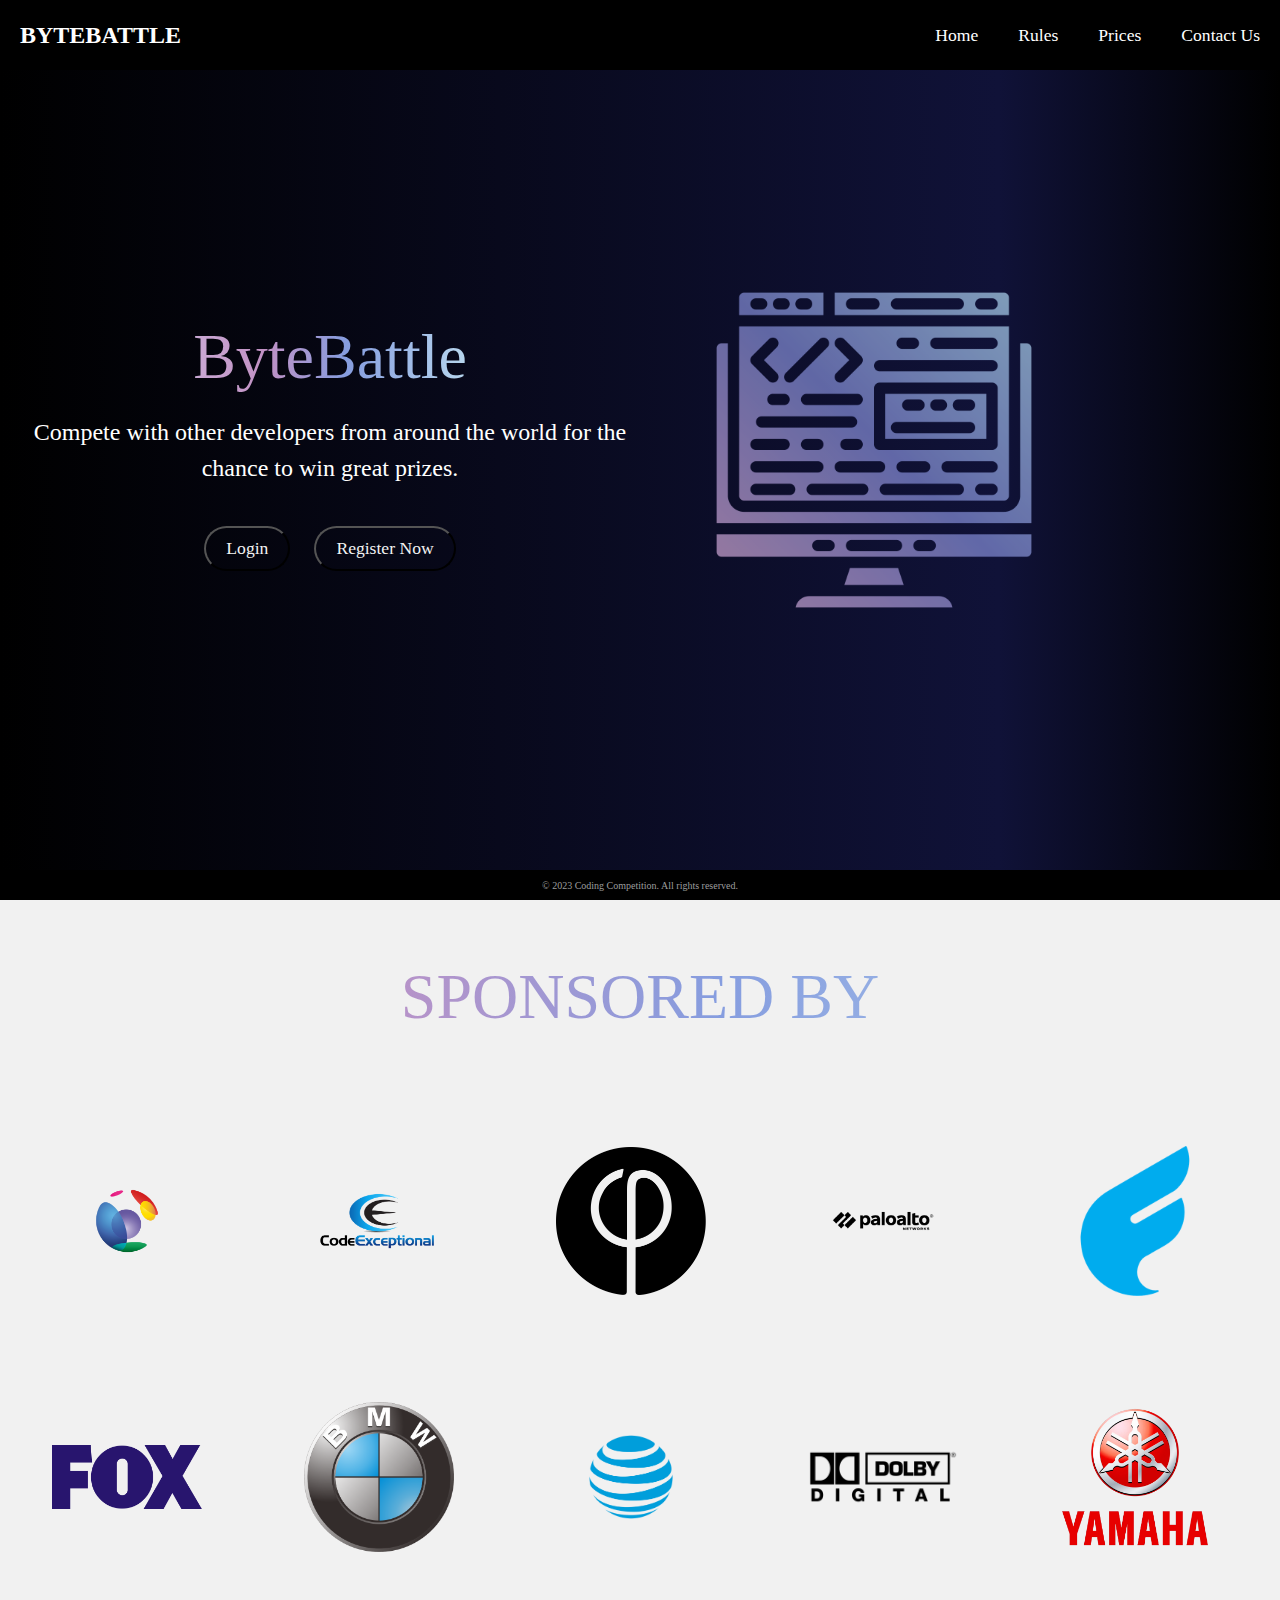
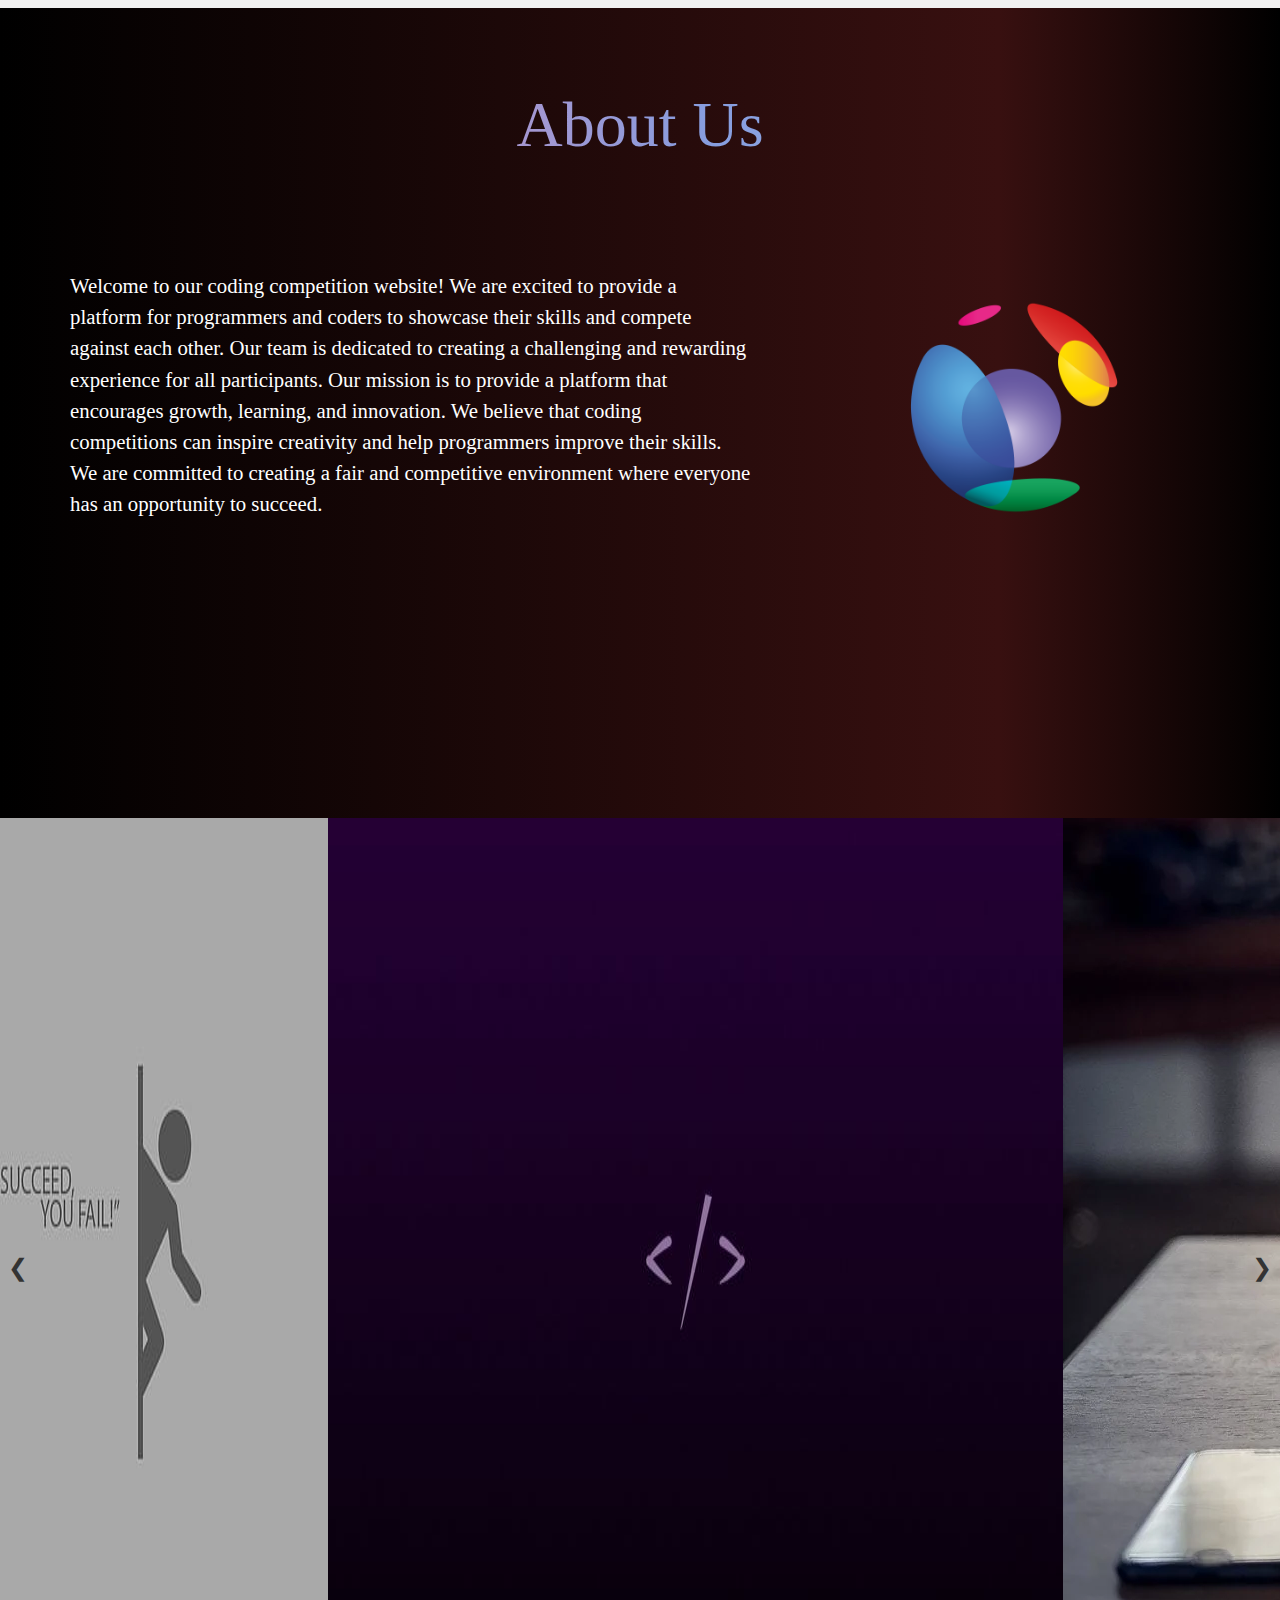
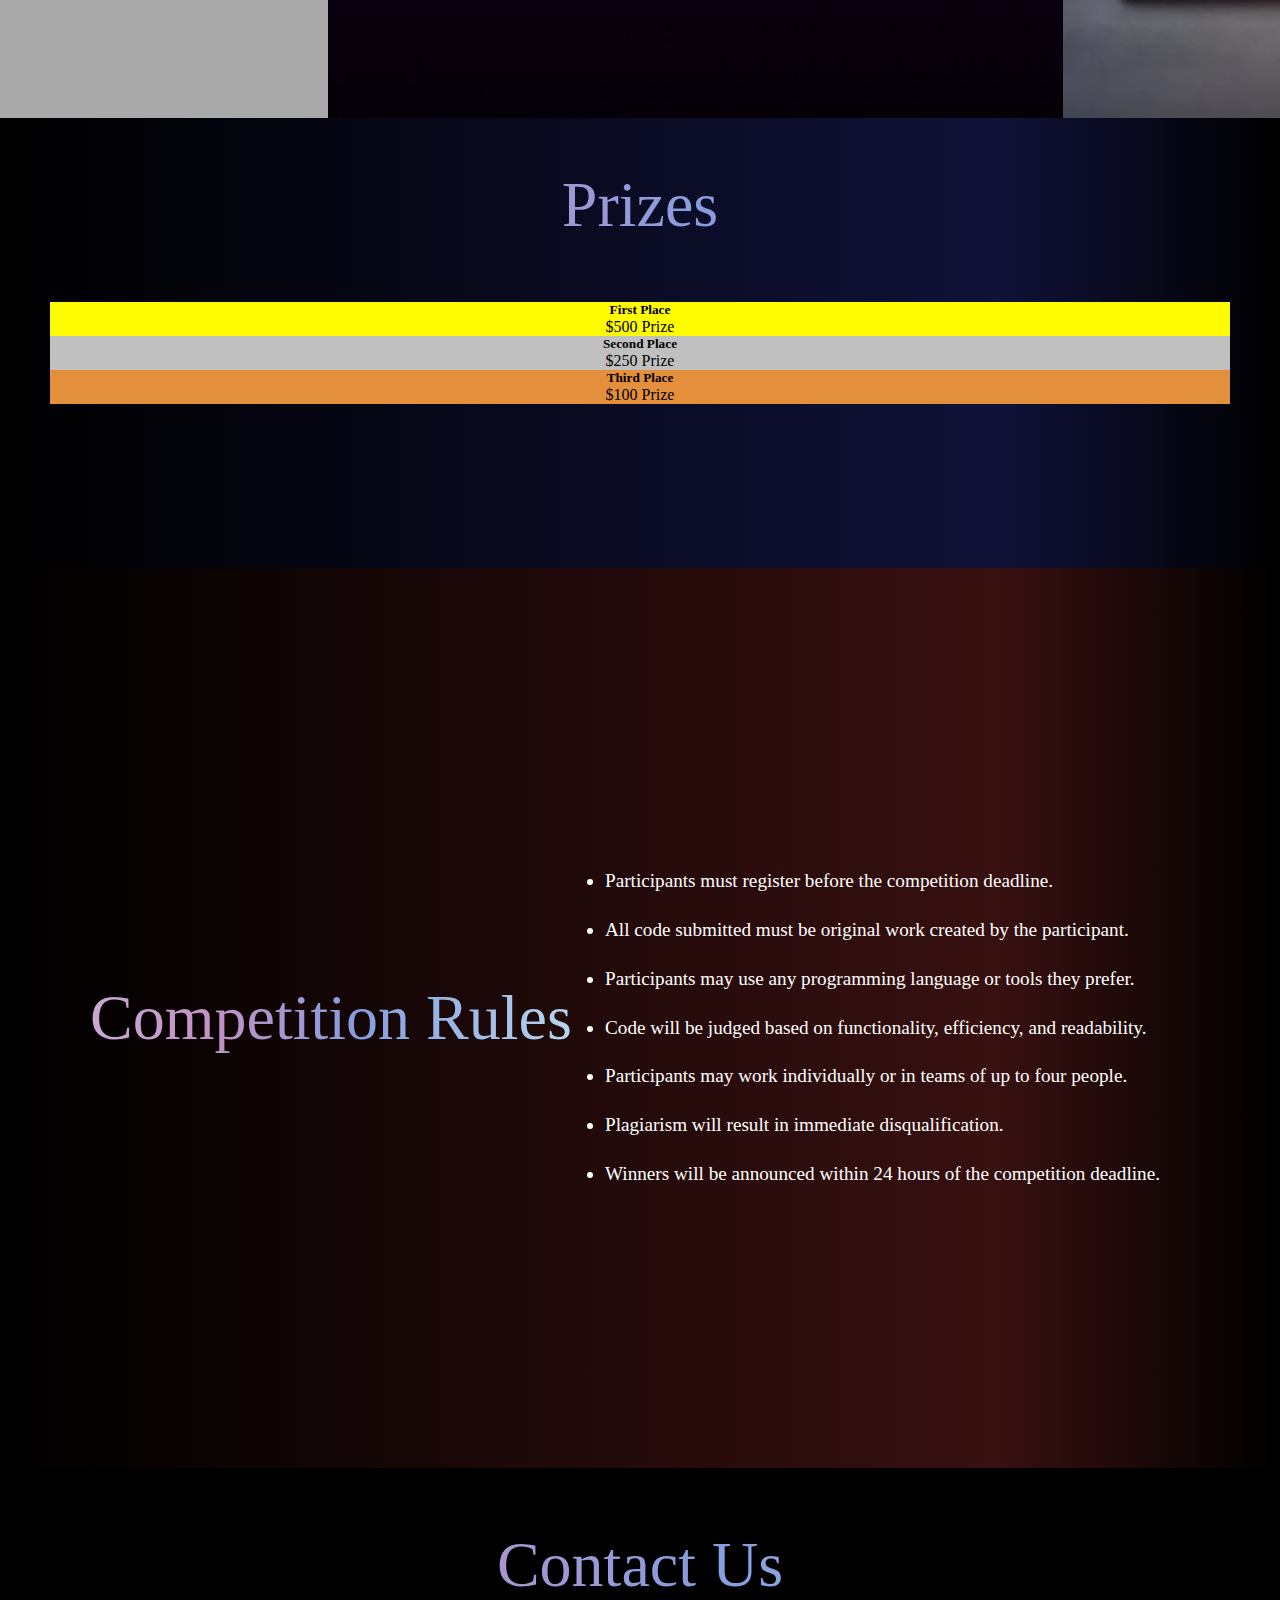
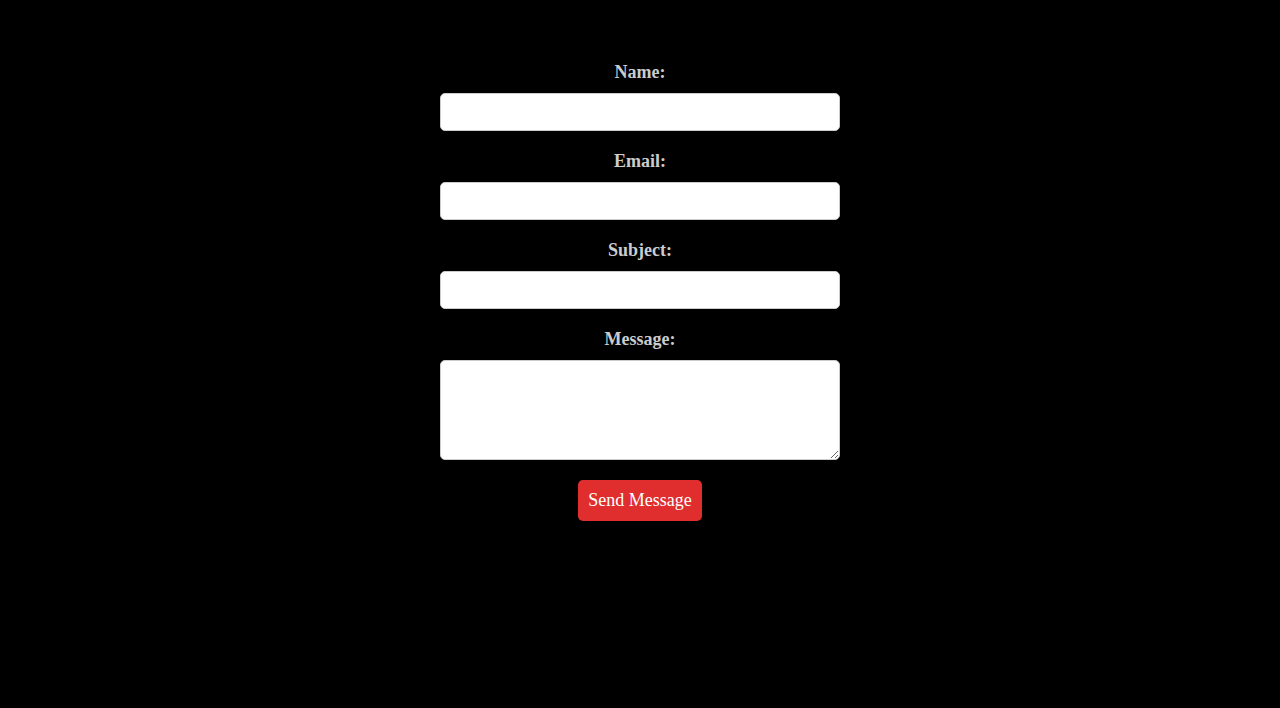
<file: index.html>
<!DOCTYPE html>
<html>
  <head>
    <meta name="viewport" content="width=device-width, initial-scale=1" />
    <title>BYTEBATTLE</title>
    <link rel="stylesheet" href="index.css" />
    <link
      href="https://cdn.jsdelivr.net/npm/bootstrap@5.3.0-alpha1/dist/css/bootstrap.min.css"
      rel="stylesheet"
      integrity="sha384-GLhlTQ8iRABdZLl6O3oVMWSktQOp6b7In1Zl3/Jr59b6EGGoI1aFkw7cmDA6j6gD"
      crossorigin="anonymous"
    />
  </head>
  <body>
    <script
      src="https://cdn.jsdelivr.net/npm/bootstrap@5.3.0-alpha1/dist/js/bootstrap.bundle.min.js"
      integrity="sha384-w76AqPfDkMBDXo30jS1Sgez6pr3x5MlQ1ZAGC+nuZB+EYdgRZgiwxhTBTkF7CXvN"
      crossorigin="anonymous"
    ></script>
    <nav>
      <div class="logo">
        <a href="#">BYTEBATTLE</a>
      </div>
      <ul class="nav-links">
        <li><a href="index.html">Home</a></li>
        <li><a href="#rules">Rules</a></li>
        <li><a href="#prices">Prices</a></li>
        <li><a href="#contactUs">Contact Us</a></li>
      </ul>

      <div class="burger">
        <div class="line1"></div>
        <div class="line2"></div>
        <div class="line3"></div>
      </div>
    </nav>

    <section class="homePage">
      <div class="hero-text">
        <h1 class="home--title">ByteBattle</h1>
        <p>
          Compete with other developers from around the world for the chance to
          win great prizes.
        </p>
        <div id="buttonDivId" class="hero-buttons-div">
          <button class="hero-button" id="loginButton">Login</button>

          <button class="hero-button" id="registerButton">Register Now</button>
        </div>
      </div>
      <img src="homePic.png" alt="home_pic" class="homePic" />
    </section>

    <section class="registration-section">
      <div class="registration-title">Register Now</div>
      <form>
        <label for="name">Name:</label>
        <input type="text" id="name" name="name" required />

        <label for="email">Email:</label>
        <input type="email" id="email" name="email" required />

        <label for="username">Username:</label>
        <input type="text" id="username" name="username" required />

        <label for="password">Password:</label>
        <input type="password" id="password" name="password" required />

        <button id="regSubButton" class="register-button">Register</button>
      </form>
    </section>

    <section class="login-section">
      <div class="registration-title">Login Now</div>
      <form>
        <label for="email">Email:</label>
        <input type="email" id="emailLogin" name="email" required />

        <label for="password">Password:</label>
        <input type="password" id="passwordLogin" name="password" required />

        <button id="logSubButton" class="register-button">Login</button>
      </form>
    </section>

    <section class="sponsor">
      <div class="sponser-title">SPONSORED BY</div>
      <table class="sponser">
        <tr class="sponser-icon">
          <td class="sponser-icon-col">
            <img class="sponser-image" src="com1.png" alt="com-image" />
          </td>
          <td class="sponser-icon-col">
            <img class="sponser-image" src="com2.png" alt="com-image" />
          </td>
          <td class="sponser-icon-col">
            <img class="sponser-image" src="com3.png" alt="com-image" />
          </td>
          <td class="sponser-icon-col">
            <img class="sponser-image" src="com4.webp" alt="com-image" />
          </td>
          <td class="sponser-icon-col">
            <img class="sponser-image" src="com5.png" alt="com-image" />
          </td>
          <td class="sponser-icon-col">
            <img class="sponser-image" src="com6.png" alt="com-image" />
          </td>
        </tr>
        <tr class="sponser-icon">
          <td class="sponser-icon-col">
            <img class="sponser-image" src="com7.png" alt="com-image" />
          </td>
          <td class="sponser-icon-col">
            <img class="sponser-image" src="com8.png" alt="com-image" />
          </td>
          <td class="sponser-icon-col">
            <img class="sponser-image" src="com9.png" alt="com-image" />
          </td>
          <td class="sponser-icon-col">
            <img class="sponser-image" src="com10.png" alt="com-image" />
          </td>
          <td class="sponser-icon-col">
            <img class="sponser-image" src="com11.webp" alt="com-image" />
          </td>
          <td class="sponser-icon-col">
            <img class="sponser-image" src="com12.png" alt="com-image" />
          </td>
        </tr>
      </table>
    </section>

    <section class="aboutUs-section">
      <div class="aboutUs-title">About Us</div>
      <div class="aboutUs-content">
        <div class="aboutUs-text">
          <p>
            Welcome to our coding competition website! We are excited to provide
            a platform for programmers and coders to showcase their skills and
            compete against each other. Our team is dedicated to creating a
            challenging and rewarding experience for all participants. Our
            mission is to provide a platform that encourages growth, learning,
            and innovation. We believe that coding competitions can inspire
            creativity and help programmers improve their skills. We are
            committed to creating a fair and competitive environment where
            everyone has an opportunity to succeed.
          </p>
        </div>
        <div class="aboutUs-img">
          <img src="com1.png" alt="" />
        </div>
      </div>
    </section>

    <div class="image-gallery">
      <div class="slider">
        <img src="image1.webp" alt="Image 1" width="100%"/>
        <img src="image2.jpeg" alt="Image 2" width="100%"/>
        <img src="image3.jpeg" alt="Image 3" width="100%"/>
        <img src="image4.jpeg" alt="Image 4" width="100%"/>
      </div>
      <div class="controls">
        <button class="prev-btn">&#10094;</button>
        <button class="next-btn">&#10095;</button>
      </div>
    </div>

    <section id="prices" class="prizes-section">
      <div class="prizes-title">Prizes</div>
      <div class="row">
        <div class="col-sm-4">
          <div class="card mb-3" style="background-color: rgb(255, 251, 0)">
            <div class="card-body">
              <h5 class="card-title">First Place</h5>
              <p class="card-text">$500 Prize</p>
            </div>
          </div>
        </div>
        <div class="col-sm-4">
          <div class="card mb-3" style="background-color: silver">
            <div class="card-body">
              <h5 class="card-title">Second Place</h5>
              <p class="card-text">$250 Prize</p>
            </div>
          </div>
        </div>
        <div class="col-sm-4">
          <div class="card mb-3" style="background-color: #e48f3b">
            <div class="card-body">
              <h5 class="card-title">Third Place</h5>
              <p class="card-text">$100 Prize</p>
            </div>
          </div>
        </div>
      </div>
    </section>

    <section id="rules" class="rules-section">
      <div class="rules-title">Competition Rules</div>
      <ul class="rules-bulk">
        <li class="rules-list">
          Participants must register before the competition deadline.
        </li>
        <li class="rules-list">
          All code submitted must be original work created by the participant.
        </li>
        <li class="rules-list">
          Participants may use any programming language or tools they prefer.
        </li>
        <li class="rules-list">
          Code will be judged based on functionality, efficiency, and
          readability.
        </li>
        <li class="rules-list">
          Participants may work individually or in teams of up to four people.
        </li>
        <li class="rules-list">
          Plagiarism will result in immediate disqualification.
        </li>
        <li class="rules-list">
          Winners will be announced within 24 hours of the competition deadline.
        </li>
      </ul>
    </section>
    <div class="devider"></div>

    <section id="contactUs" class="contact-section">
      <div class="contact-title">Contact Us</div>
      <form>
        <label for="name">Name:</label>
        <input type="text" id="name" name="name" required />

        <label for="email">Email:</label>
        <input type="email" id="email" name="email" required />

        <label for="subject">Subject:</label>
        <input type="text" id="subject" name="subject" required />

        <label for="message">Message:</label>
        <textarea id="message" name="message" rows="5" required></textarea>

        <button type="submit" class="contact-button">Send Message</button>
      </form>
    </section>

    <div class="footer">
      <p>&copy; 2023 Coding Competition. All rights reserved.</p>
    </div>
    <div class="devider"></div>

    <script src="app.js"></script>
  </body>
</html>
</file>
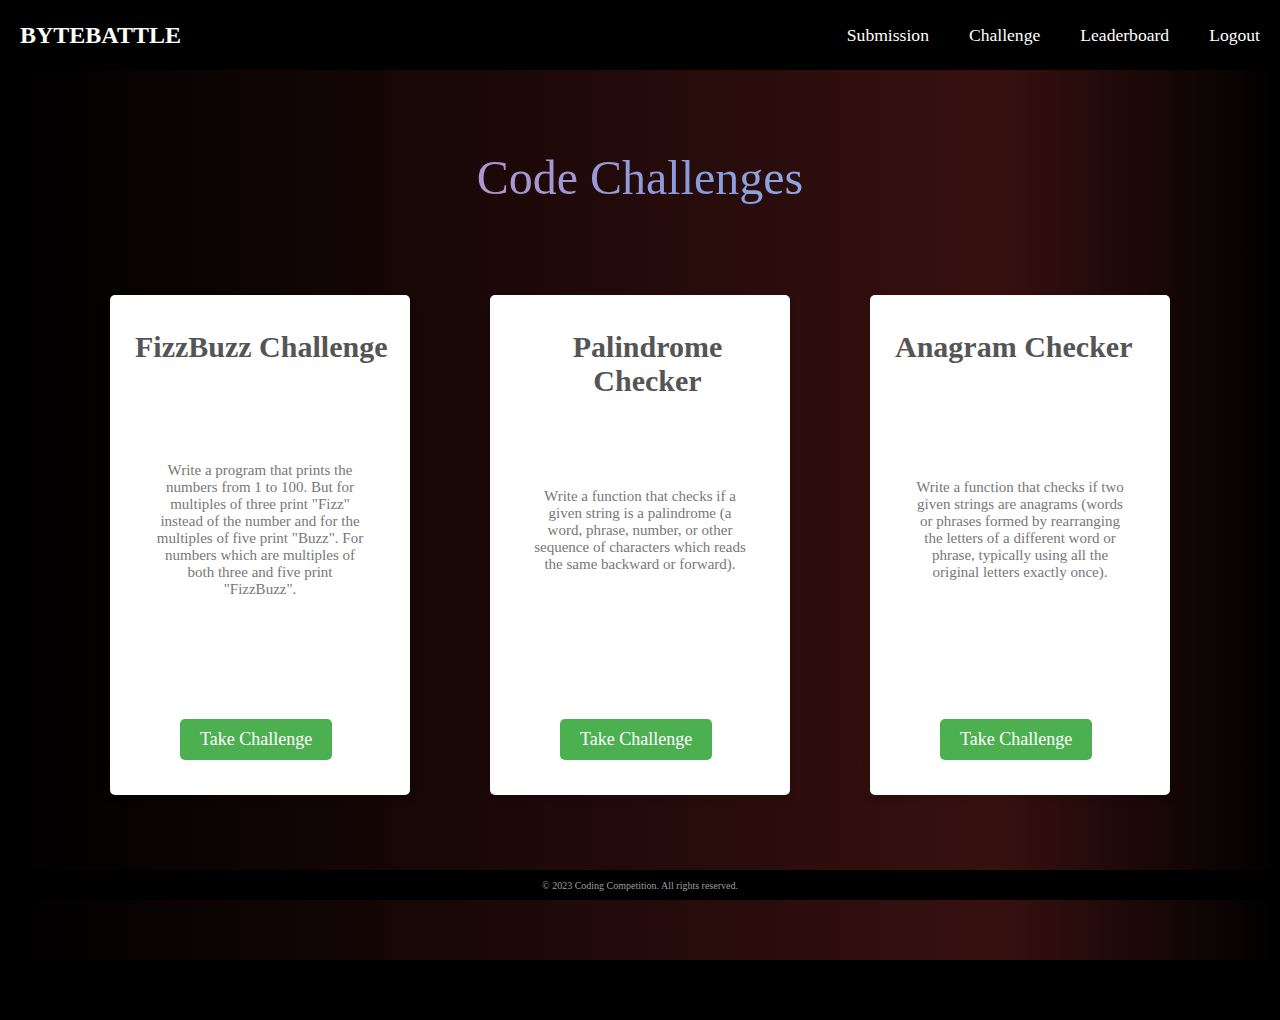
<file: challenge.html>
<!DOCTYPE html>
<html>
  <head>
    <meta name="viewport" content="width=device-width, initial-scale=1" />
    <title>BYTEBATTLE - CODE SUBMISSION</title>
    <link rel="stylesheet" href="index.css" />
    <link rel="stylesheet" href="challenge.css" />
</head>
  <body>
    <nav>
      <div class="logo">
        <a href="#">BYTEBATTLE</a>
      </div>
      <ul class="nav-links">
        <li><a href="codeSubmit.html">Submission</a></li>
        <li><a href="challenge.html">Challenge</a></li>
        <li><a href="leaderBoard.html">Leaderboard</a></li>
        <li><a href="index.html">Logout</a></li>

      </ul>
      <div class="burger">
        <div class="line1"></div>
        <div class="line2"></div>
        <div class="line3"></div>
      </div>
    </nav>

 
    <section class="code-challenges">
        <h2 class="challenge-title" >Code Challenges</h2>
        <div class="code-challenges-content">
            <div class="challenge">
            <h3>FizzBuzz Challenge </h3>
            <p>Write a program that prints the numbers from 1 to 100. But for multiples of three print "Fizz" instead of the number and for the multiples of five print "Buzz". For numbers which are multiples of both three and five print "FizzBuzz".</p>
            <button>Take Challenge</button>
            </div>

            <div class="challenge">
            <h3>Palindrome Checker</h3>
            <p> Write a function that checks if a given string is a palindrome (a word, phrase, number, or other sequence of characters which reads the same backward or forward).</p>
            <button>Take Challenge</button>
            </div>
            <div class="challenge">
            <h3>Anagram Checker</h3>
            <p>Write a function that checks if two given strings are anagrams (words or phrases formed by rearranging the letters of a different word or phrase, typically using all the original letters exactly once).</p>
            <button>Take Challenge</button>
            </div>
            
    </div>
      </section>



    <div class="devider"></div>
    <div class="footer">
      <p>&copy; 2023 Coding Competition. All rights reserved.</p>
    </div>

    <script src="app.js"></script>
  </body>
</html>
</file>
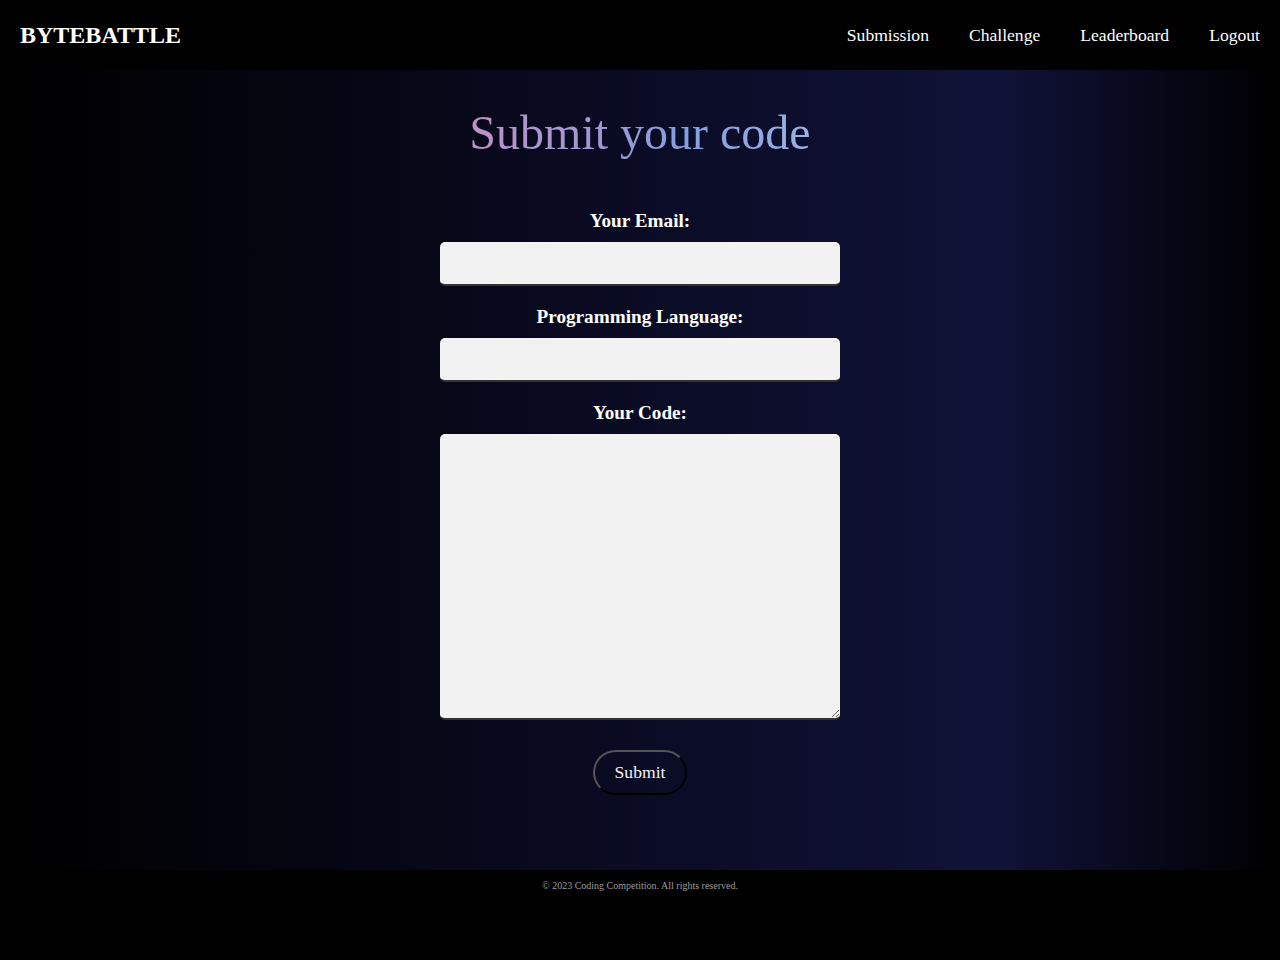
<file: codeSubmit.html>
<!DOCTYPE html>
<html>
  <head>
    <meta name="viewport" content="width=device-width, initial-scale=1" />
    <title>BYTEBATTLE - CODE SUBMISSION</title>
    <link rel="stylesheet" href="index.css" />
    <link rel="stylesheet" href="codeSubmit.css" />
</head>
  <body>
    <nav>
      <div class="logo">
        <a href="#">BYTEBATTLE</a>
      </div>
      <ul class="nav-links">
        <li><a href="codeSubmit.html">Submission</a></li>
        <li><a href="challenge.html">Challenge</a></li>
        <li><a href="leaderBoard.html">Leaderboard</a></li>
        <li><a href="index.html">Logout</a></li>
      </ul>
      <div class="burger">
        <div class="line1"></div>
        <div class="line2"></div>
        <div class="line3"></div>
      </div>
    </nav>

    <section class="codeSubmission">
        <div class="form-container">
          <h2 class="submission--title">Submit your code</h2>
          <form class="submission-form">
      
            <label for="email">Your Email:</label>
            <input type="email" id="email" name="email" required>
      
            <label for="language">Programming Language:</label>
            <input type="text" id="language" name="language" required>
      
            <label for="code">Your Code:</label>
            <textarea id="code" name="code" rows="12" required></textarea>
      
            <button class="submit-button">Submit</button>
          </form>
        </div>
      </section>
      



    <div class="devider"></div>
    <div class="footer">
      <p>&copy; 2023 Coding Competition. All rights reserved.</p>
    </div>

    <script src="app.js"></script>
  </body>
</html>
</file>
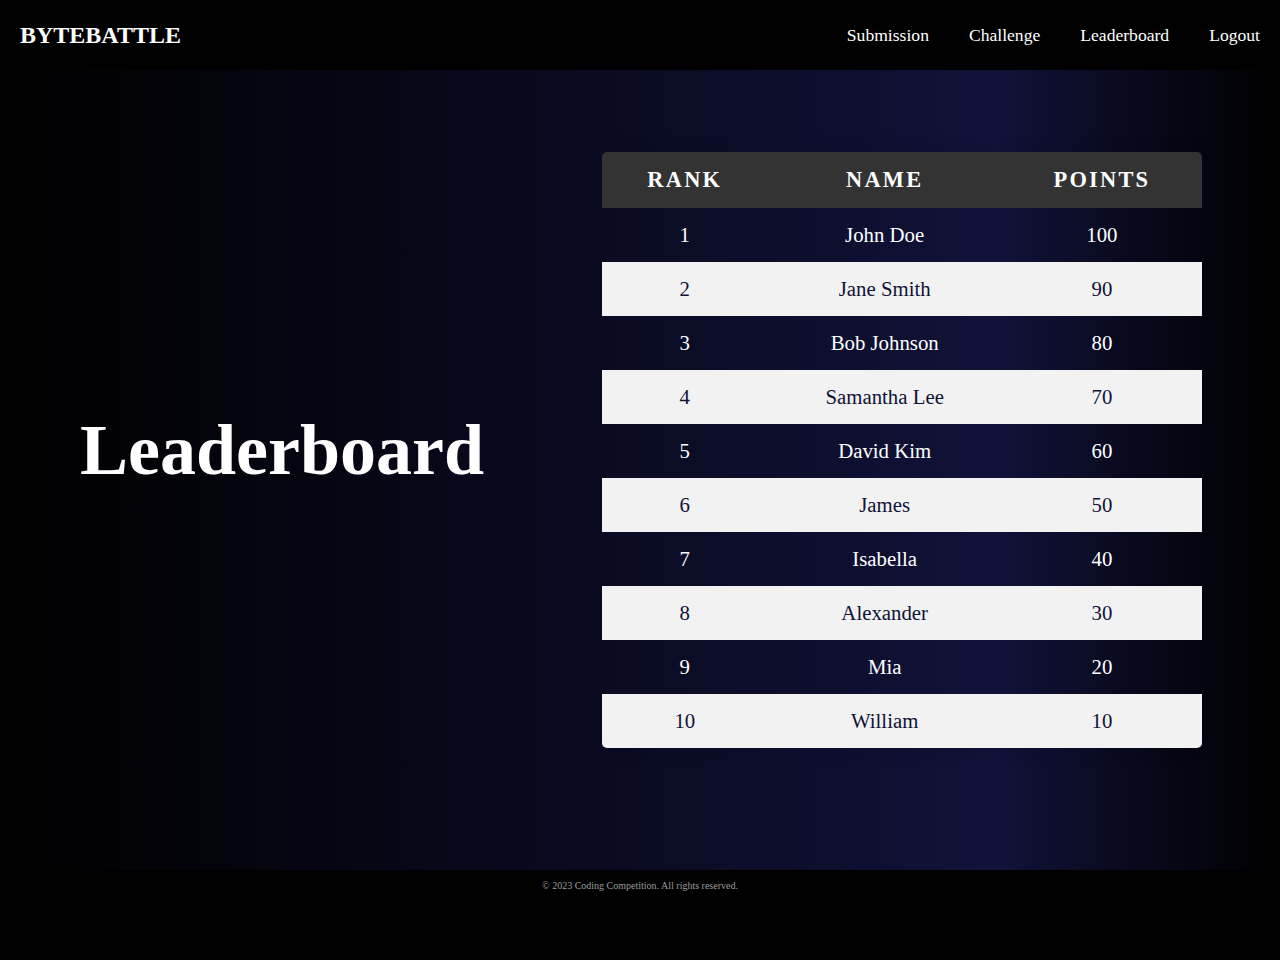
<file: leaderBoard.html>
<!DOCTYPE html>
<html>
  <head>
    <meta name="viewport" content="width=device-width, initial-scale=1" />
    <title>BYTEBATTLE - CODE SUBMISSION</title>
    <link rel="stylesheet" href="index.css" />
    <link rel="stylesheet" href="leaderBoard.css" />

  </head>
  <body>
    <nav>
      <div class="logo">
        <a href="#">BYTEBATTLE</a>
      </div>
      <ul class="nav-links">
        <li><a href="codeSubmit.html">Submission</a></li>
        <li><a href="challenge.html">Challenge</a></li>
        <li><a href="leaderBoard.html">Leaderboard</a></li>
        <li><a href="index.html">Logout</a></li>
      </ul>
      <div class="burger">
        <div class="line1"></div>
        <div class="line2"></div>
        <div class="line3"></div>
      </div>
    </nav>

      
    <section class="leaderboard">
        <h2>Leaderboard</h2>
        <table>
          <thead>
            <tr>
              <th>Rank</th>
              <th>Name</th>
              <th>Points</th>
            </tr>
          </thead>
          <tbody>
            <tr>
              <td>1</td>
              <td>John Doe</td>
              <td>100</td>
            </tr>
            <tr>
              <td>2</td>
              <td>Jane Smith</td>
              <td>90</td>
            </tr>
            <tr>
              <td>3</td>
              <td>Bob Johnson</td>
              <td>80</td>
            </tr>
            <tr>
              <td>4</td>
              <td>Samantha Lee</td>
              <td>70</td>
            </tr>
            <tr>
              <td>5</td>
              <td>David Kim</td>
              <td>60</td>
            </tr>
            <tr>
                <td>6</td>
                <td>James</td>
                <td>50</td>
              </tr>
              <tr>
                <td>7</td>
                <td>Isabella</td>
                <td>40</td>
              </tr>
              <tr>
                <td>8</td>
                <td>Alexander</td>
                <td>30</td>
              </tr>
              <tr>
                <td>9</td>
                <td>Mia</td>
                <td>20</td>
              </tr>
              <tr>
                <td>10</td>
                <td>William</td>
                <td>10</td>
              </tr>
              
          </tbody>
        </table>
      </section>
      


    <div class="devider"></div>
    <div class="footer">
      <p>&copy; 2023 Coding Competition. All rights reserved.</p>
    </div>

    <script src="app.js"></script>
  </body>
</html>
</file>
<file: challenge.css>
/* Code Challenges section styles */
.code-challenges {
  padding: 50px;
  height: 100vh;
  background-color: #181818;
  color: #fff;
  height: 100vh;
  background: rgb(0, 0, 0);
  margin-top: 60px;
  background: linear-gradient(
    90deg,
    rgba(0, 0, 0, 1) 0%,
    rgb(56, 16, 16) 78%,
    rgba(0, 0, 0, 1) 100%
  );
}

.code-challenges-content {
  display: flex;
  flex-wrap: wrap;
  justify-content: center;
  align-items: center;
}

.challenge-title {
  font-size: 50px;
  text-align: center;
  margin: 40px;
  color: #555;
}

.code-challenges .challenge {
  background-color: #fff;
  box-shadow: 0 4px 8px rgba(0, 0, 0, 0.1);
  border-radius: 5px;
  padding: 40px;
  margin: 40px;
  width: 300px;
  height: 500px;
  display: flex;
  flex-direction: column;
  justify-content: center;
  align-items: center;
  text-align: center;
  position: relative;
}

.code-challenges .challenge h3 {
  font-size: 30px;
  color: #555;
  margin-bottom: 20px;
}

.challenge h3 {
  position: absolute;
  top: 25px;
  left: 15px;
  padding: 10px;
}

.code-challenges .challenge p {
  font-size: 15px;
  color: #777;
  margin-bottom: 30px;
}

.code-challenges .challenge button {
  background-color: #4caf50;
  color: #fff;
  border: none;
  border-radius: 5px;
  padding: 10px 20px;
  font-size: 18px;
  cursor: pointer;
  transition: all 0.3s ease;
  position: absolute;
  bottom: 35px;
  left: 70px;
}

.code-challenges .challenge button:hover {
  background-color: #3e8e41;
}

@media screen and (max-width: 768px) {
  .code-challenges {
    padding: 50px 20px;
  }

  .code-challenges .challenge {
    width: 100%;
    margin: 20px 0;
  }
}

.challenge-title {
  font-family: lovelo;
  font-weight: 50;
  background: linear-gradient(
    90deg,
    rgba(202, 169, 212, 1) 0%,
    rgba(193, 145, 196, 1) 26%,
    rgba(134, 157, 223, 1) 56%,
    rgba(183, 214, 238, 1) 100%
  );
  -webkit-background-clip: text;
  -webkit-text-fill-color: transparent;
  font-size: 3rem;
  margin-bottom: 50px;
  text-align: center;
}
</file>
<file: codeSubmit.css>
.codeSubmission {
    display: flex;
    justify-content: center;
    align-items: center;
    background-color: #181818;
    color: #fff;
    height: 100vh;
    padding: 0 20px;
    background: rgb(0, 0, 0);
    background: linear-gradient(
      90deg,
      rgba(0, 0, 0, 1) 0%,
      rgba(16, 18, 56, 1) 78%,
      rgba(0, 0, 0, 1) 100%
    );
    padding: 0 20px;
    margin: 0;
  }
  
  .form-container {
    width: 60%;
  }
  
  .submission--title {
    font-family: lovelo;
    font-weight: 50;
    background: linear-gradient(
      90deg,
      rgba(202, 169, 212, 1) 0%,
      rgba(193, 145, 196, 1) 26%,
      rgba(134, 157, 223, 1) 56%,
      rgba(183, 214, 238, 1) 100%
    );
    -webkit-background-clip: text;
    -webkit-text-fill-color: transparent;
    font-size: 3rem;
    margin-bottom: 50px;
    text-align: center;
  }
  
  .submission-form label {
    display: block;
    font-size: 1.2rem;
    margin-bottom: 10px;
  }
  
  .submission-form input,
  .submission-form textarea {
    width: 100%;
    padding: 10px;
    margin-bottom: 20px;
    font-size: 1.2rem;
    border: none;
    border-bottom: 2px solid #333;
    background-color: #f2f2f2;
    color: #333;
  }
  
  .submission-form textarea {
    height: auto;
    resize: vertical;
  }
  
  .submit-button {
    background: rgba(82, 53, 53, 0);
    border: 15px solid
      linear-gradient(
        90deg,
        rgba(202, 169, 212, 1) 0%,
        rgba(193, 145, 196, 1) 26%,
        rgba(134, 157, 223, 1) 56%,
        rgba(183, 214, 238, 1) 100%
      );
    color: #f3f3f3;
    margin-top: 10px;
    padding: 10px 20px;
    font-size: 1.1rem;
    border-radius: 100px;
    font-weight: 500;
    cursor: pointer;
    transition: all 1s ease;
  }
  
  .submit-button:hover {
    background: linear-gradient(
      90deg,
      rgba(183, 214, 238, 0.3) 0%,
      rgba(134, 157, 223, 0.3) 26%,
      rgba(193, 145, 196, 0.3) 56%,
      rgba(202, 169, 212, 0.3) 100%
    );
    transition: all 1s ease;
  }
</file>
<file: leaderBoard.css>
.leaderboard {
    display: flex;
    justify-content: space-between;
    align-items: center;
    background-color: #181818;
    color: #fff;
    height: 100vh;
    padding: 0 20px;
    background: rgb(0, 0, 0);
    background: linear-gradient(
      90deg,
      rgba(0, 0, 0, 1) 0%,
      rgba(16, 18, 56, 1) 78%,
      rgba(0, 0, 0, 1) 100%
    );
    
    padding: 50px 20px;
    text-align: center;
    height: 100vh;
  }
  
  .leaderboard h2 {
    margin: 60px;
    font-size: 4.5rem;
  }
  
  table {
    margin: 50px auto;
    border-collapse: collapse;
    width: 100%;
    max-width: 600px;
    overflow: hidden;
    border-radius: 5px;
    box-shadow: 0 0 20px rgba(0, 0, 0, 0.1);
  }
  
  thead {
    background-color: #333;
    color: #fff;
  }
  
  th,
  td {
    padding: 15px;
    text-align: center;
  }
  
  th {
    text-transform: uppercase;
    letter-spacing: 0.1em;
    font-size: 1.4rem;
  }

  tbody{
    font-size: 1.3rem;
    padding: 10px;
  }
  
  tbody tr:nth-child(even) {
    background-color: #f2f2f2;
    color: rgba(16, 18, 56, 1) ;
  }
</file>
<file: index.css>
/* Reset default browser styles */
* {
  margin: 0;
  padding: 0;
  box-sizing: border-box;
  font-family: source code pro;
}

body {
  background-color: #f1f1f1;
}

nav {
  display: flex;
  justify-content: space-between;
  align-items: center;
  background-color: #000000;
  color: #fff;
  height: 70px;
  padding: 0 20px;
  position: fixed;
  top: 0;
  left: 0;
  width: 100%;
  z-index: 999;
}

nav a {
  color: #fff;
  text-decoration: none;
}

nav ul {
  display: flex;
  justify-content: space-between;
  align-items: center;
  list-style: none;
}

nav .logo {
  font-size: 1.5rem;
  font-weight: 700;
}

nav .nav-links li {
  margin-left: 40px;
  position: relative;
}

nav .nav-links li a {
  font-size: 1.1rem;
}

nav .nav-links li::before {
  content: "";
  position: absolute;
  bottom: -5px;
  left: 0;
  width: 100%;
  height: 2px;
  background-color: #fff;
  transform: scaleX(0);
  transform-origin: left;
  transition: transform 0.3s ease;
}

nav .nav-links li:hover::before {
  transform: scaleX(1);
}

nav .burger {
  display: none;
  cursor: pointer;
}

nav .burger div {
  width: 25px;
  height: 3px;
  background-color: #fff;
  margin: 5px;
  transition: all 0.3s ease;
}

/* Style the hero section */
.homePage {
  display: flex;
  justify-content: space-between;
  align-items: center;
  background-color: #181818;
  color: #fff;
  height: 100vh;
  padding: 0 20px;
  background: rgb(0, 0, 0);
  background: linear-gradient(
    90deg,
    rgba(0, 0, 0, 1) 0%,
    rgba(16, 18, 56, 1) 78%,
    rgba(0, 0, 0, 1) 100%
  );
  margin: 0;
}

.home--title {
  font-family: lovelo;
  font-weight: 50;
  background: linear-gradient(
    90deg,
    rgba(202, 169, 212, 1) 0%,
    rgba(193, 145, 196, 1) 26%,
    rgba(134, 157, 223, 1) 56%,
    rgba(183, 214, 238, 1) 100%
  );
  -webkit-background-clip: text;
  -webkit-text-fill-color: transparent;
}

.hero-text {
  width: 50%;
  height: 100%;
  display: flex;
  flex-direction: column;
  justify-content: center;
  align-items: center;
  text-align: center;
}

.hero-buttons-div{
  display: inline;
}

.hero-text h1 {
  font-size: 4rem;
  margin-bottom: 20px;
}

.hero-text p {
  font-size: 1.5rem;
  margin-bottom: 30px;
  line-height: 1.5;
}

.hero-button {
  display: inline;
  margin: 10px;
  background: rgba(82, 53, 53, 0);
  border: 15px solid
    linear-gradient(
      90deg,
      rgba(202, 169, 212, 1) 0%,
      rgba(193, 145, 196, 1) 26%,
      rgba(134, 157, 223, 1) 56%,
      rgba(183, 214, 238, 1) 100%
    );
  color: #f3f3f3;
  padding: 10px 20px;
  font-size: 1.1rem;
  border-radius: 100px;
  font-weight: 500;
  cursor: pointer;
  transition: all 1s ease;
}

.hero-button:hover {
  background: linear-gradient(
    90deg,
    rgba(183, 214, 238, 0.3) 0%,
    rgba(134, 157, 223, 0.3) 26%,
    rgba(193, 145, 196, 0.3) 56%,
    rgba(202, 169, 212, 0.3) 100%
  );
  transition: all 1s ease;
}

/* Style the about section */
.about-section {
  background-color: #fff;
  color: #333;
  height: 500px;
  display: flex;
  flex-direction: column;
  justify-content: center;
  align-items: center;
  text-align: center;
}

.about-section h2 {
  font-size: 3rem;
  margin-bottom: 20px;
}

.about-button {
  background-color: #333;
  color: #fff;
  border: none;
  padding: 10px 20px;
  font-size: 1.1rem;
  border-radius: 5px;
  cursor: pointer;
  transition: all 1s;
}

.about-button:hover {
  background-color: #fff;
  color: #333;
}

.homePic {
  width: 30%;
  margin-right: 200px;
  opacity: 0.7;
}

.footer {
  display: flex;
  justify-content: center;
  align-items: center;
  background-color: #000000;
  color: #9d9d9d;
  height: 30px;
  width: 100%;
  font-size: 10px;
  position: fixed;
  bottom: 0;
  left: 0;
  z-index: 999;
}

.sponsor {
  align-items: center;
}
.sponser {
  align-items: center;
  margin: auto;
  margin-top: 0;
}

.sponser-icon-col {
  padding: 50px 50px;
}

.sponser-image {
  max-width: 150px;
}

.sponser-title {
  font-family: lovelo;
  font-weight: 50;
  background: linear-gradient(
    90deg,
    rgba(202, 169, 212, 1) 0%,
    rgba(193, 145, 196, 1) 26%,
    rgba(134, 157, 223, 1) 56%,
    rgba(183, 214, 238, 1) 100%
  );
  -webkit-background-clip: text;
  -webkit-text-fill-color: transparent;
  text-align: center;
  margin-top: 60px;
  margin-bottom: 60px;
  font-size: 4rem;
}

.aboutUs-section {
  align-items: center;
  background-color: #181818;
  color: #fff;
  height: 90vh;
  padding: 0 20px;
  background: rgb(0, 0, 0);  margin-top: 60px;
  margin-bottom: 60px;
  margin-left: 70px;
  background: linear-gradient(
    90deg,
    rgba(0, 0, 0, 1) 0%,
    rgb(56, 16, 16) 78%,
    rgba(0, 0, 0, 1) 100%
  );
  margin: 0;
}

.aboutUs-title {
  font-family: lovelo;
  font-weight: 50;
  background: linear-gradient(
    90deg,
    rgba(202, 169, 212, 1) 0%,
    rgba(193, 145, 196, 1) 26%,
    rgba(134, 157, 223, 1) 56%,
    rgba(183, 214, 238, 1) 100%
  );
  -webkit-background-clip: text;
  -webkit-text-fill-color: transparent;
  text-align: center;
  width: 100%;
  height: 20%;
  padding-top: 80px;
  font-size: 4rem;
}

.aboutUs-content {
width: 100%;
padding-top: 50px;
}

.aboutUs-text {
  display: inline-block;
  float: left;
  margin-left: 50px;
  width: 55%;
  font-size: 1.3rem;
  margin-top: 50px;
  line-height: 1.5;

}

.aboutUs-img {
  display: inline-block;
  float: right;
  width: 40%;
} 

.aboutUs-img img {
  width: 500px;
  height: auto;
}

.aboutUs-list {
  margin-top: 20px;
}

.aboutUs-bulk {
  margin-right: 100px;
}

/* CSS class that applies a blur filter to the body element */

.blur {
  filter: blur(5px);
}



.registration-section {

  background-color: #000000;
  align-items: center;
  text-align: center;
  color: #ccc;

  position: absolute;
  top:  -50%;
  left: 50%;
  opacity: 1;
  transform:translate(-50%, -50%) scale(1);
  width:380px;
  padding: 20px 30px;
  box-shadow: 2px 2px 5px 5px rgba(0, 0, 0, 0.15);
  border-radius: 10px;
  transition: top 0ms ease-in-out 200ms,
              opacity 200ms ease-in-out 0ms,
              top 0ms ease-in-out 200ms;
}

.registration-section.active{
  top: 50%;
  opacity: 1;
  transform:translate(-50%, -50%) scale(1);

} 


.login-section {

  background-color: #000000;
  align-items: center;
  text-align: center;
  color: #ccc;

  position: absolute;
  top: -150%;
  left: 50%;
  opacity: 0;
  transform:translate(-50%, -50%) scale(1);
  width:380px;
  padding: 20px 30px;
  box-shadow: 2px 2px 5px 5px rgba(0, 0, 0, 0.15);
  border-radius: 10px;
  transition: top 0ms ease-in-out 200ms,
              opacity 200ms ease-in-out 0ms,
              top 0ms ease-in-out 200ms;
}

.login-section.active{
  top: 50%;
  opacity: 1;
  transform:translate(-50%, -50%) scale(1);

} 


.registration-title {
  font-family: lovelo;
  font-weight: 50;
  background: linear-gradient(
    90deg,
    rgba(202, 169, 212, 1) 0%,
    rgba(193, 145, 196, 1) 26%,
    rgba(134, 157, 223, 1) 56%,
    rgba(183, 214, 238, 1) 100%
  );
  -webkit-background-clip: text;
  -webkit-text-fill-color: transparent;
  text-align: center;
  margin-bottom: 60px;
  font-size: 4rem;
}

form {
  display: flex;
  flex-direction: column;
  align-items: center;
  justify-content: center;
}

label {
  font-size: 18px;
  font-weight: bold;
  margin-bottom: 10px;
}

input {
  width: 100%;
  max-width: 400px;
  padding: 10px;
  border: 1px solid #ccc;
  border-radius: 5px;
  margin-bottom: 20px;
  box-sizing: border-box;
}

button.register-button {
  padding: 10px;
  background-color: #e02d2d;
  color: #fff;
  border: none;
  border-radius: 5px;
  font-size: 18px;
  cursor: pointer;
}

button.register-button:hover {
  background-color: #cc0000;
}

.devider {
  background-color: #000000;
  width: 100%;
  height: 60px;
  z-index: -1;
  margin: 0;
}



.prizes-section {
  background: rgb(0, 0, 0);
  background: linear-gradient(
    90deg,
    rgba(0, 0, 0, 1) 0%,
    rgba(16, 18, 56, 1) 78%,
    rgba(0, 0, 0, 1) 100%
  );
  padding: 50px;
  height: 50vh;
  align-items: center;
  text-align: center;
}

.prizes-title {
  font-family: lovelo;
  font-weight: 50;
  background: linear-gradient(
    90deg,
    rgba(202, 169, 212, 1) 0%,
    rgba(193, 145, 196, 1) 26%,
    rgba(134, 157, 223, 1) 56%,
    rgba(183, 214, 238, 1) 100%
  );
  -webkit-background-clip: text;
  -webkit-text-fill-color: transparent;
  text-align: center;
  margin-bottom: 60px;
  font-size: 4rem;
}


.rules-section {
  display: flex;
  justify-content: space-between;
  align-items: center;
  background-color: #181818;
  color: #fff;
  height: 100vh;
  padding: 0 20px;
  background: rgb(0, 0, 0);
  background: linear-gradient(
    90deg,
    rgba(0, 0, 0, 1) 0%,
    rgb(56, 16, 16) 78%,
    rgba(0, 0, 0, 1) 100%
  );
  margin: 0;
}

.rules-title {
  font-family: lovelo;
  font-weight: 50;
  background: linear-gradient(
    90deg,
    rgba(202, 169, 212, 1) 0%,
    rgba(193, 145, 196, 1) 26%,
    rgba(134, 157, 223, 1) 56%,
    rgba(183, 214, 238, 1) 100%
  );
  -webkit-background-clip: text;
  -webkit-text-fill-color: transparent;
  text-align: center;
  margin-top: 60px;
  margin-bottom: 60px;
  margin-left: 70px;
  font-size: 4rem;
}

.rules-list {
  margin-top: 20px;
  font-size: 1.2rem;
  line-height: 1.5;
}

.rules-bulk {
  margin-right: 100px;
}

.contact-section {
  height: 80vh;
  background-color: #000000;
  align-items: center;
  text-align: center;
  color: #ccc;
}

.contact-title {
  font-family: lovelo;
  font-weight: 50;
  background: linear-gradient(
    90deg,
    rgba(202, 169, 212, 1) 0%,
    rgba(193, 145, 196, 1) 26%,
    rgba(134, 157, 223, 1) 56%,
    rgba(183, 214, 238, 1) 100%
  );
  -webkit-background-clip: text;
  -webkit-text-fill-color: transparent;
  text-align: center;
  margin-bottom: 60px;
  font-size: 4rem;
}

form {
  display: flex;
  flex-direction: column;
  align-items: center;
  justify-content: center;
}

label {
  font-size: 18px;
  font-weight: bold;
  margin-bottom: 10px;
}

input[type="text"],
input[type="email"],
textarea {
  width: 100%;
  max-width: 400px;
  padding: 10px;
  border: 1px solid #ccc;
  border-radius: 5px;
  margin-bottom: 20px;
  box-sizing: border-box;
}

textarea {
  height: 100px;
}

button.contact-button {
  padding: 10px;
  background-color: #e02d2d;
  color: #fff;
  border: none;
  border-radius: 5px;
  font-size: 18px;
  cursor: pointer;
}

button.contact-button:hover {
  background-color: #cc0000;
}



.image-gallery {
  position: relative;
  width: 100%;
  margin: 0 auto;
}
.slider {
  display: flex;
}
.slider img {
  width: 100%;
  height: auto;
}
.controls {
  position: absolute;
  top: 50%;
  left: 0;
  right: 0;
  transform: translateY(-50%);
  display: flex;
  justify-content: space-between;
  align-items: center;
}
.prev-btn,
.next-btn {
  border: none;
  background: none;
  font-size: 24px;
  cursor: pointer;
  padding: 8px;
  color: #333;
}
.prev-btn:hover,
.next-btn:hover {
  color: #000;
}
</file>
